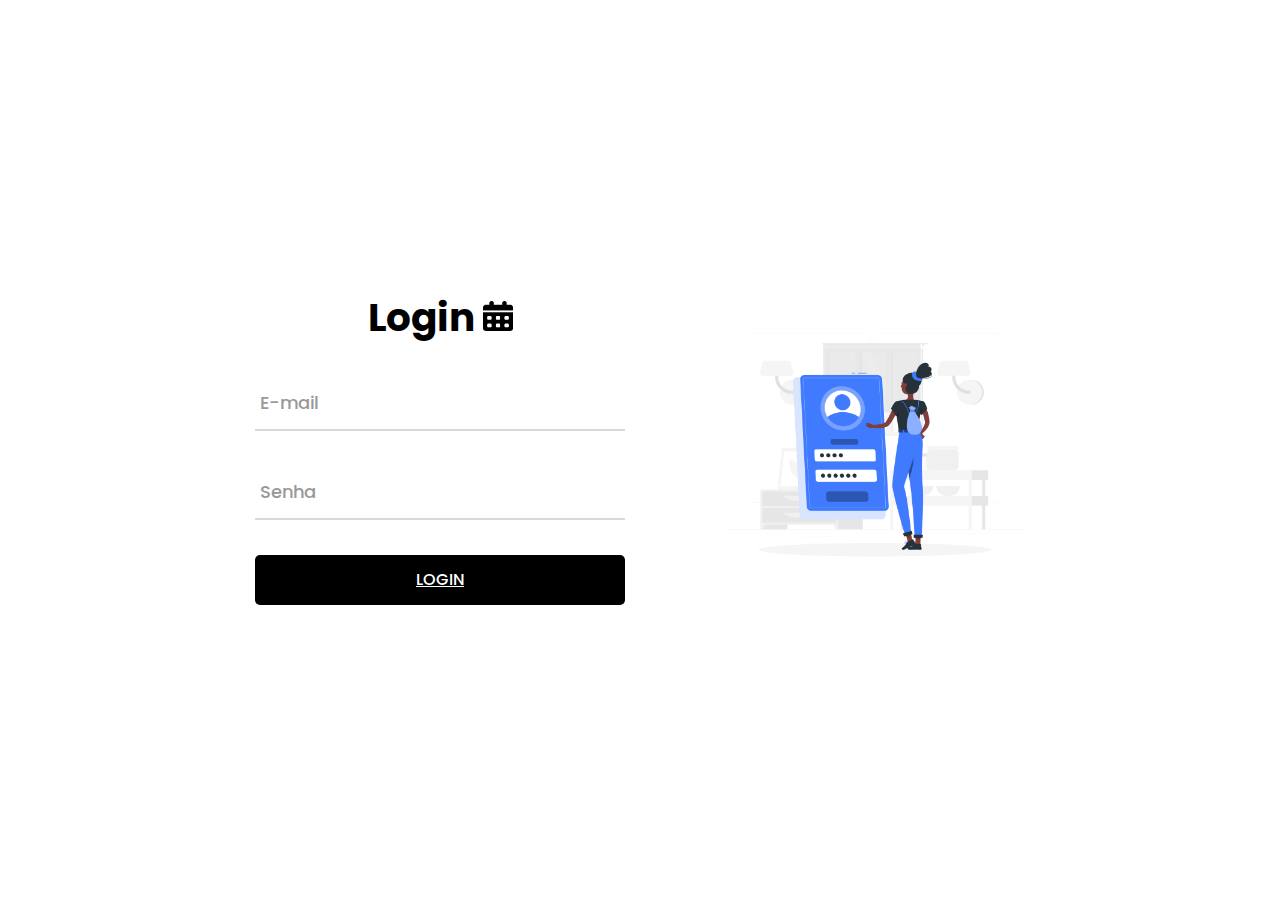
<file: src/index.html>
<!DOCTYPE html>
<html lang="pt-br">
<head>
	<link rel="shortcut icon" href="images/favicon.ico" type="image/x-icon">
	<title>Agenda</title>
	<meta charset="UTF-8">
	<meta name="viewport" content="width=device-width, initial-scale=1">

	<link rel="stylesheet" type="text/css" href="css/index.css">
</head>
<body>
	
	<div class="container">
		<div class="container-login">
			<div class="wrap-login">
				<form class="login-form">
					<span class="login-form-title">
						Login
						<img src="images/calendar-days-solid.png" width="30" height="30" class="margin-left-40">
					</span>

					<div class="wrap-input margin-top-35 margin-bottom-35">
						<input class="input-form" type="text" name="email" autocomplete="off">
						<span class="focus-input-form" data-placeholder="E-mail"></span>
					</div>

					<div class="wrap-input margin-bottom-35">
						<input class="input-form" type="password" name="password">
						<span class="focus-input-form" data-placeholder="Senha"></span>
					</div>

					<div class="container-login-form-btn">
						<a type="button" class="login-form-btn" href="home.html">
							Login
						</a>
					</div>
				</form>
			</div>
			<img src="images/login.png" width="300" height="300" class="margin-left-50" />
		</div>
	</div>
</body>
</html>
</file>
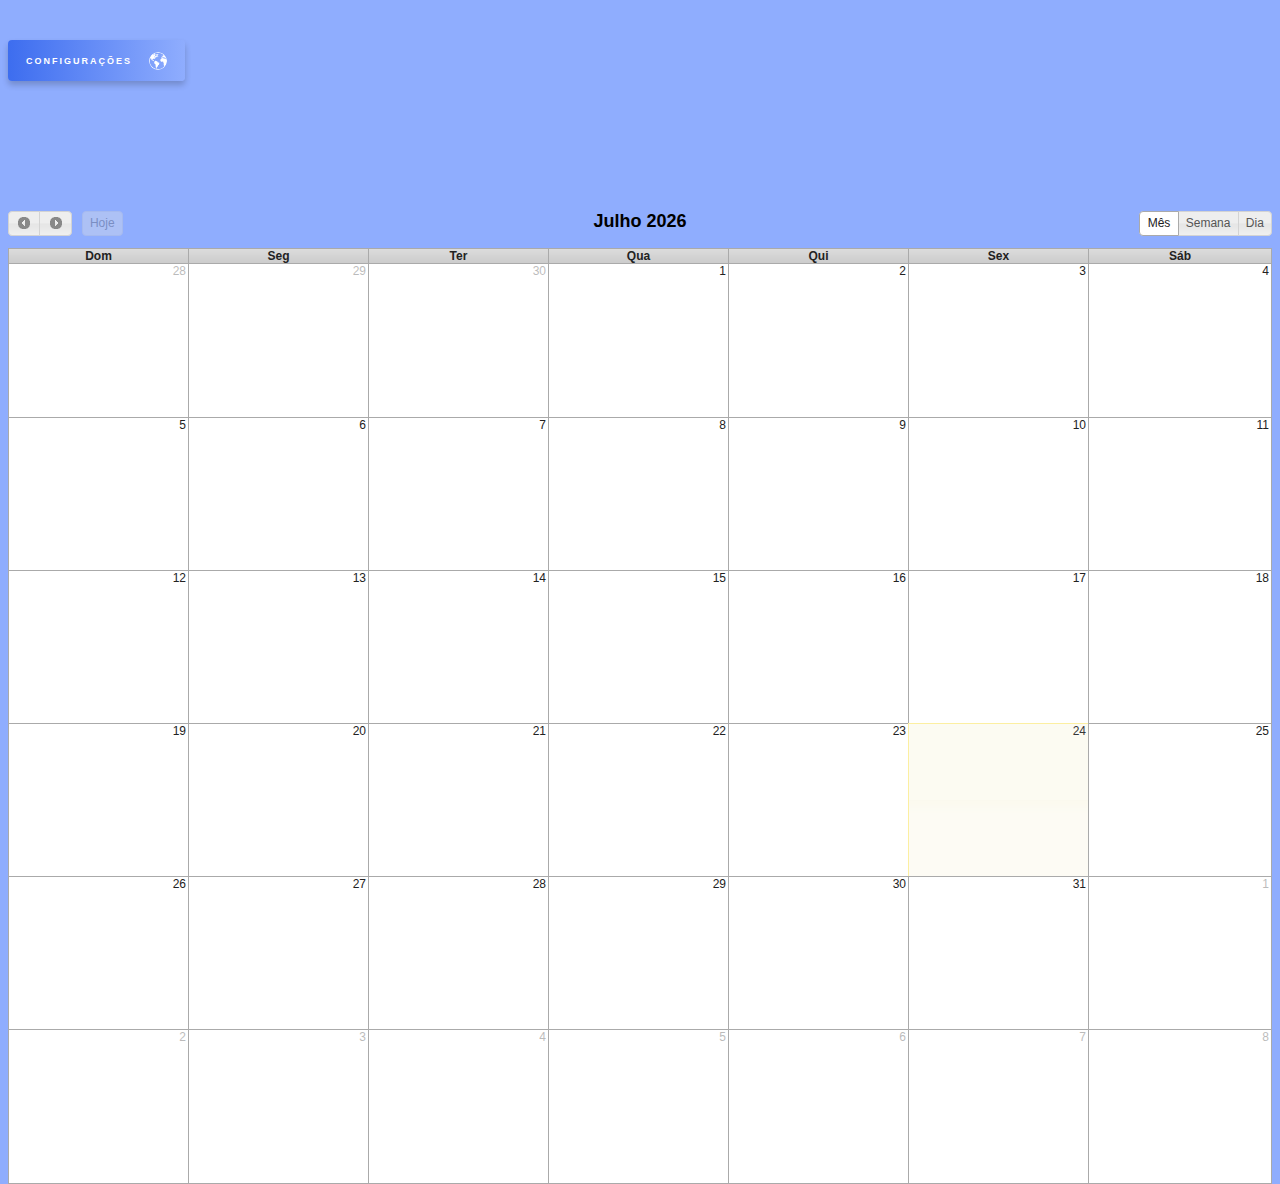
<file: src/home.html>
<!DOCTYPE html>
<html>
    <head>
        <meta charset="utf-8">
        <title>AGENDA</title>
        
        <link href="css/smoothness/jquery-ui-1.10.3.custom.min.css" rel="stylesheet">
        <link href="css/fullcalendar.css" rel="stylesheet">
        <link href="css/fullcalendar.print.css" rel="stylesheet">
        <link href="css/style.css" rel="stylesheet">
        
	<style>
            body {
                    margin-top: 40px;
                    text-align: center;
                    font-size: 12px;
                    font-family: "Lucida Grande",Helvetica,Arial,Verdana,sans-serif;
            }

            #calendar {
                    margin: 0 auto;
                    width: 100%;
            }
	</style>
    </head>
    <body>
        
        <div class="table_center">
            <div class="drop-down">
              <div id="dropDown" class="drop-down__button">
                <span class="drop-down__name">Configurações</span>
     <svg version="1.1" class="drop-down__icon" xmlns="http://www.w3.org/2000/svg" xmlns:xlink="http://www.w3.org/1999/xlink" x="0px" y="0px" width="48.625px" height="48.625px" viewBox="0 0 48.625 48.625" style="enable-background:new 0 0 48.625 48.625;" xml:space="preserve">
     <g>
         <g>
             <polygon points="35.432,10.815 35.479,11.176 34.938,11.288 34.866,12.057 35.514,12.057 36.376,11.974 36.821,11.445     36.348,11.261 36.089,10.963 35.7,10.333 35.514,9.442 34.783,9.591 34.578,9.905 34.578,10.259 34.93,10.5   " style="fill: rgb(255, 255, 255);"></polygon>
             <polygon points="34.809,11.111 34.848,10.629 34.419,10.444 33.819,10.583 33.374,11.297 33.374,11.76 33.893,11.76   " style="fill: rgb(255, 255, 255);"></polygon>
             <path d="M22.459,13.158l-0.132,0.34h-0.639v0.33h0.152c0,0,0.009,0.07,0.022,0.162l0.392-0.033l0.245-0.152l0.064-0.307    l0.317-0.027l0.125-0.258l-0.291-0.06L22.459,13.158z" style="fill: rgb(255, 255, 255);"></path>
             <polygon points="20.812,13.757 20.787,14.08 21.25,14.041 21.298,13.717 21.02,13.498   " style="fill: rgb(255, 255, 255);"></polygon>
             <path d="M48.619,24.061c-0.007-0.711-0.043-1.417-0.11-2.112c-0.225-2.317-0.779-4.538-1.609-6.62    c-0.062-0.155-0.119-0.312-0.185-0.465c-1.106-2.613-2.659-4.992-4.56-7.045c-0.125-0.134-0.252-0.266-0.379-0.396    c-0.359-0.373-0.728-0.737-1.11-1.086C36.344,2.402,30.604,0,24.312,0C17.967,0,12.186,2.445,7.852,6.44    C6.842,7.371,5.914,8.387,5.072,9.475C1.896,13.583,0,18.729,0,24.312c0,13.407,10.907,24.313,24.313,24.313    c9.43,0,17.617-5.4,21.647-13.268c0.862-1.682,1.533-3.475,1.985-5.354c0.115-0.477,0.214-0.956,0.3-1.441    c0.245-1.381,0.379-2.801,0.379-4.25C48.625,24.228,48.62,24.145,48.619,24.061z M44.043,14.344l0.141-0.158    c0.185,0.359,0.358,0.724,0.523,1.094l-0.23-0.009l-0.434,0.06V14.344z M40.53,10.102l0.004-1.086    c0.382,0.405,0.75,0.822,1.102,1.254l-0.438,0.652l-1.531-0.014l-0.096-0.319L40.53,10.102z M11.202,7.403V7.362h0.487    l0.042-0.167h0.797v0.348l-0.229,0.306h-1.098L11.202,7.403L11.202,7.403z M11.98,8.488c0,0,0.487-0.083,0.529-0.083    s0,0.486,0,0.486L11.411,8.96l-0.209-0.25L11.98,8.488z M45.592,18.139h-1.779l-1.084-0.807l-1.141,0.111v0.696h-0.361    l-0.39-0.278l-1.976-0.501v-1.28l-2.504,0.195l-0.776,0.417h-0.994L34.1,16.643l-1.207,0.67v1.261l-2.467,1.78l0.205,0.76h0.5    L31,21.838l-0.352,0.129l-0.019,1.892l2.132,2.428h0.928l0.056-0.148h1.668l0.481-0.445h0.946l0.519,0.52l1.41,0.146l-0.187,1.875    l1.565,2.763l-0.824,1.575l0.056,0.742l0.649,0.647v1.784l0.852,1.146v1.482h0.736c-4.096,5.029-10.33,8.25-17.305,8.25    C12.009,46.625,2,36.615,2,24.312c0-3.097,0.636-6.049,1.781-8.732v-0.696l0.798-0.969c0.277-0.523,0.574-1.033,0.891-1.53    l0.036,0.405l-0.926,1.125c-0.287,0.542-0.555,1.096-0.798,1.665v1.27l0.927,0.446v1.765l0.889,1.517l0.723,0.111l0.093-0.52    l-0.853-1.316l-0.167-1.279h0.5l0.211,1.316l1.233,1.799L7.02,21.27l0.784,1.199l1.947,0.482v-0.315l0.779,0.111l-0.074,0.556    l0.612,0.112l0.945,0.258l1.335,1.521l1.705,0.129l0.167,1.391l-1.167,0.816l-0.055,1.242l-0.167,0.76l1.688,2.113l0.129,0.724    c0,0,0.612,0.166,0.687,0.166c0.074,0,1.372,0.983,1.372,0.983v3.819l0.463,0.13l-0.315,1.762l0.779,1.039l-0.144,1.746    l1.029,1.809l1.321,1.154l1.328,0.024l0.13-0.427l-0.976-0.822l0.056-0.408l0.175-0.5l0.037-0.51l-0.66-0.02l-0.333-0.418    l0.548-0.527l0.074-0.398l-0.612-0.175l0.036-0.37l0.872-0.132l1.326-0.637l0.445-0.816l1.391-1.78l-0.316-1.392l0.427-0.741    l1.279,0.039l0.861-0.682l0.278-2.686l0.955-1.213l0.167-0.779l-0.871-0.279l-0.575-0.943l-1.965-0.02l-1.558-0.594l-0.074-1.111    l-0.52-0.909l-1.409-0.021l-0.814-1.278l-0.723-0.353l-0.037,0.39l-1.316,0.078l-0.482-0.671l-1.373-0.279l-1.131,1.307    l-1.78-0.302l-0.129-2.006l-1.299-0.222l0.521-0.984l-0.149-0.565l-1.707,1.141l-1.074-0.131L9.48,21.016l0.234-0.865l0.592-1.091    l1.363-0.69l2.632-0.001l-0.007,0.803l0.946,0.44l-0.075-1.372l0.682-0.686l1.376-0.904l0.094-0.636l1.372-1.428l1.459-0.808    l-0.129-0.106l0.988-0.93l0.362,0.096l0.166,0.208l0.375-0.416l0.092-0.041l-0.411-0.058l-0.417-0.139v-0.4l0.221-0.181h0.487    l0.223,0.098l0.193,0.39l0.236-0.036v-0.034l0.068,0.023l0.684-0.105l0.097-0.334l0.39,0.098v0.362l-0.362,0.249h0.001    l0.053,0.397l1.239,0.382c0,0,0.001,0.005,0.003,0.015l0.285-0.024l0.019-0.537l-0.982-0.447l-0.056-0.258l0.815-0.278l0.036-0.78    l-0.852-0.519l-0.056-1.315l-1.168,0.574h-0.426l0.112-1.001l-1.59-0.375l-0.658,0.497v1.516l-1.183,0.375l-0.474,0.988    l-0.514,0.083v-1.264l-1.112-0.154l-0.556-0.362l-0.224-0.819l1.989-1.164l0.973-0.296l0.098,0.654l0.542-0.028l0.042-0.329    l0.567-0.081l0.01-0.115l-0.244-0.101l-0.056-0.348l0.697-0.059l0.421-0.438l0.023-0.032l0.005,0.002l0.128-0.132l1.465-0.185    l0.648,0.55l-1.699,0.905l2.162,0.51l0.28-0.723h0.945l0.334-0.63l-0.668-0.167V6.212L22.69,5.284l-1.446,0.167l-0.816,0.427    l0.056,1.038l-0.853-0.13L19.5,6.212l0.817-0.742l-1.483-0.074l-0.426,0.129l-0.185,0.5l0.556,0.094l-0.111,0.556l-0.945,0.056    l-0.148,0.37l-1.371,0.038c0,0-0.038-0.778-0.093-0.778c-0.055,0,1.075-0.019,1.075-0.019l0.817-0.798l-0.446-0.223l-0.593,0.576    l-0.984-0.056l-0.593-0.816h-1.261L12.81,6.008h1.206l0.11,0.353l-0.313,0.291l1.335,0.037l0.204,0.482l-1.503-0.056l-0.073-0.371    L12.831,6.54L12.33,6.262l-1.125,0.009C14.888,3.588,19.417,2,24.312,2c5.642,0,10.797,2.109,14.73,5.574l-0.265,0.474    l-1.029,0.403l-0.434,0.471l0.1,0.549l0.531,0.074l0.32,0.8l0.916-0.369l0.151,1.07h-0.276l-0.752-0.111l-0.834,0.14l-0.807,1.14    l-1.154,0.181l-0.167,0.988l0.487,0.115l-0.141,0.635l-1.146-0.23l-1.051,0.23l-0.223,0.585l0.182,1.228l0.617,0.289l1.035-0.006    l0.699-0.063l0.213-0.556l1.092-1.419l0.719,0.147l0.708-0.64l0.132,0.5l1.742,1.175l-0.213,0.286l-0.785-0.042l0.302,0.428    l0.483,0.106l0.566-0.236l-0.012-0.682l0.251-0.126l-0.202-0.214l-1.162-0.648l-0.306-0.861h0.966l0.309,0.306l0.832,0.717    l0.035,0.867l0.862,0.918l0.321-1.258l0.597-0.326l0.112,1.029l0.583,0.64l1.163-0.02c0.225,0.579,0.427,1.168,0.604,1.769    L45.592,18.139z M13.261,11.046l0.584-0.278l0.528,0.126l-0.182,0.709l-0.57,0.181L13.261,11.046z M16.36,12.715v0.459h-1.334    l-0.5-0.139l0.125-0.32l0.641-0.265h0.876v0.265H16.36z M16.974,13.355V13.8l-0.334,0.215l-0.416,0.077c0,0,0-0.667,0-0.737    H16.974z M16.598,13.174v-0.529l0.459,0.418L16.598,13.174z M16.807,14.244v0.433l-0.319,0.32h-0.709l0.111-0.486l0.335-0.029    l0.069-0.167L16.807,14.244z M15.041,13.355h0.737l-0.945,1.321l-0.39-0.209l0.084-0.556L15.041,13.355z M18.059,14.092v0.432    H17.35l-0.194-0.28v-0.402h0.056L18.059,14.092z M17.404,13.498l0.202-0.212l0.341,0.212l-0.273,0.225L17.404,13.498z     M45.954,19.265l0.07-0.082c0.029,0.126,0.06,0.252,0.088,0.38L45.954,19.265z" style="fill: rgb(255, 255, 255);"></path>
             <path d="M3.782,14.884v0.696c0.243-0.568,0.511-1.122,0.798-1.665L3.782,14.884z" style="fill: rgb(255, 255, 255);"></path>
         </g></g><g></g><g></g><g></g><g></g><g></g><g></g><g></g><g></g><g></g><g></g><g></g><g></g><g></g><g></g><g></g>
     </svg>
              </div>
              
              <div class="drop-down__menu-box">
                <ul class="drop-down__menu">
                  <li data-name="profile" class="drop-down__item">Seu Perfil <svg version="1.1" class="drop-down__item-icon" xmlns="http://www.w3.org/2000/svg" xmlns:xlink="http://www.w3.org/1999/xlink" x="0px" y="0px" viewBox="0 0 350 350" style="enable-background:new 0 0 350 350;" xml:space="preserve">
     <g>
         <path d="M175,171.173c38.914,0,70.463-38.318,70.463-85.586C245.463,38.318,235.105,0,175,0s-70.465,38.318-70.465,85.587   C104.535,132.855,136.084,171.173,175,171.173z"></path>
         <path d="M41.909,301.853C41.897,298.971,41.885,301.041,41.909,301.853L41.909,301.853z"></path>
         <path d="M308.085,304.104C308.123,303.315,308.098,298.63,308.085,304.104L308.085,304.104z"></path>
         <path d="M307.935,298.397c-1.305-82.342-12.059-105.805-94.352-120.657c0,0-11.584,14.761-38.584,14.761   s-38.586-14.761-38.586-14.761c-81.395,14.69-92.803,37.805-94.303,117.982c-0.123,6.547-0.18,6.891-0.202,6.131   c0.005,1.424,0.011,4.058,0.011,8.651c0,0,19.592,39.496,133.08,39.496c113.486,0,133.08-39.496,133.08-39.496   c0-2.951,0.002-5.003,0.005-6.399C308.062,304.575,308.018,303.664,307.935,298.397z"></path>
     </g><g></g><g></g><g></g><g></g><g></g><g></g><g></g><g></g><g></g><g></g><g></g>
     <g></g><g></g><g></g><g></g>
     </svg></li>
                  <li data-name="dashboard" class="drop-down__item">Atividades  <svg version="1.1" class="drop-down__item-icon" xmlns="http://www.w3.org/2000/svg" xmlns:xlink="http://www.w3.org/1999/xlink" x="0px" y="0px" width="511.626px" height="511.627px" viewBox="0 0 511.626 511.627" style="enable-background:new 0 0 511.626 511.627;" xml:space="preserve">
     <g>
         <path d="M491.361,211.274c-13.511-31.599-31.689-58.813-54.529-81.658c-22.839-22.841-50.059-41.017-81.659-54.53   c-31.601-13.513-64.713-20.271-99.359-20.271c-34.644,0-67.762,6.759-99.357,20.271c-31.595,13.518-58.813,31.689-81.653,54.53   c-22.845,22.845-41.018,50.059-54.534,81.658C6.757,242.873,0,275.988,0,310.631c0,49.865,13.418,95.838,40.256,137.903   c3.614,5.52,8.754,8.278,15.417,8.278h400.281c6.66,0,11.8-2.759,15.414-8.278c26.84-42.254,40.258-88.224,40.258-137.903   C511.626,275.988,504.872,242.873,491.361,211.274z M229.973,102.069c7.142-7.139,15.752-10.709,25.84-10.709   c10.089,0,18.699,3.571,25.838,10.709c7.139,7.135,10.711,15.749,10.711,25.837s-3.572,18.699-10.711,25.837   s-15.749,10.709-25.838,10.709c-10.088,0-18.702-3.571-25.84-10.709c-7.135-7.139-10.707-15.749-10.707-25.837   S222.834,109.205,229.973,102.069z M98.929,336.469c-7.138,7.135-15.752,10.715-25.84,10.715c-10.085,0-18.699-3.58-25.837-10.715   c-7.139-7.132-10.705-15.749-10.705-25.838c0-10.088,3.566-18.698,10.705-25.837s15.752-10.708,25.837-10.708   c10.088,0,18.706,3.569,25.84,10.708c7.135,7.139,10.707,15.749,10.707,25.837C109.636,320.72,106.064,329.33,98.929,336.469z    M153.748,208.562c-7.142,7.137-15.752,10.709-25.841,10.709c-10.089,0-18.702-3.576-25.841-10.709   c-7.135-7.135-10.706-15.749-10.706-25.837s3.567-18.699,10.706-25.837c7.142-7.139,15.752-10.709,25.841-10.709   c10.088,0,18.702,3.571,25.841,10.709c7.135,7.139,10.706,15.749,10.706,25.837C164.454,192.81,160.882,201.423,153.748,208.562z    M315.482,210.99l-28.839,109.062c9.524,6.468,16.376,15.126,20.564,25.98c4.182,10.849,4.757,21.984,1.711,33.404   c-3.806,14.657-12.278,25.793-25.413,33.403c-13.135,7.614-27.026,9.521-41.686,5.712c-14.653-3.806-25.791-12.275-33.402-25.41   c-7.611-13.138-9.514-27.027-5.708-41.688c3.044-11.416,9.04-20.79,17.987-28.113c8.944-7.333,19.126-11.468,30.546-12.422   l28.837-109.064c1.331-4.948,4.186-8.711,8.562-11.281c4.381-2.565,8.945-3.184,13.706-1.853c4.764,1.334,8.425,4.139,10.991,8.42   C315.914,201.427,316.625,206.042,315.482,210.99z M357.882,208.562c-7.139-7.135-10.711-15.749-10.711-25.837   s3.572-18.699,10.711-25.837s15.749-10.709,25.838-10.709c10.088,0,18.698,3.571,25.837,10.709s10.712,15.749,10.712,25.837   c0,10.085-3.573,18.699-10.712,25.837c-7.139,7.137-15.749,10.709-25.837,10.709C373.631,219.271,365.021,215.699,357.882,208.562z    M464.374,336.469c-7.139,7.135-15.749,10.715-25.837,10.715c-10.089,0-18.699-3.58-25.838-10.715   c-7.139-7.132-10.708-15.749-10.708-25.838c0-10.088,3.569-18.698,10.708-25.837s15.749-10.708,25.838-10.708   c10.088,0,18.698,3.569,25.837,10.708s10.704,15.749,10.704,25.837C475.078,320.72,471.512,329.33,464.374,336.469z"></path>
     </g><g></g><g></g><g></g><g></g><g></g><g></g><g></g><g></g><g></g><g></g><g>
     </g><g></g><g></g><g></g><g></g>
     </svg></li>
                  <li onclick="location.href = 'https://icei-puc-minas-pmv-ads.github.io/pmv-ads-2022-2-e1-proj-web-t4-agenda/src/index.html';" data-name="activity" class="drop-down__item"> Sair  <svg version="1.1" class="drop-down__item-icon" xmlns="http://www.w3.org/2000/svg" xmlns:xlink="http://www.w3.org/1999/xlink" x="0px" y="0px" width="95.103px" height="95.103px" viewBox="0 0 95.103 95.103" style="enable-background:new 0 0 95.103 95.103;" xml:space="preserve">     <g>
         <g id="Layer_1_14_">
             <g>
                 <g>
                     <g>
                         <path d="M47.561,0C25.928,0,8.39,6.393,8.39,14.283v11.72c0,7.891,17.538,14.282,39.171,14.282       c21.632,0,39.17-6.392,39.17-14.282v-11.72C86.731,6.393,69.193,0,47.561,0z"></path>
                     </g>
                 </g>
                 <g>
                     <g>
                         <path d="M47.561,47.115c-20.654,0-37.682-5.832-39.171-13.227c-0.071,0.353,0,19.355,0,19.355       c0,7.892,17.538,14.283,39.171,14.283c21.632,0,39.17-6.393,39.17-14.283c0,0,0.044-19.003-0.026-19.355       C85.214,41.284,68.214,47.115,47.561,47.115z"></path>
                     </g>
                 </g>
                 <path d="M86.694,61.464c-1.488,7.391-18.479,13.226-39.133,13.226S9.875,68.854,8.386,61.464L8.39,80.82     c0,7.891,17.538,14.282,39.171,14.282c21.632,0,39.17-6.393,39.17-14.282L86.694,61.464z"></path>
             </g>
         </g>
     </g><g></g><g></g><g></g><g></g><g></g><g></g><g></g><g></g><g></g><g></g><g></g>
     <g></g><g></g><g></g><g></g>
     </svg></li>
                </ul>
              </div>
            </div>
     </div>
     <!-- partial -->
       <script src='https://cdnjs.cloudflare.com/ajax/libs/jquery/3.3.1/jquery.js'></script><script  src="js/script.js"></script>
     

        <div id='calendar'></div>
        
        <script src="js/jquery-3.6.1.min.js"></script>
        <script src="js/jquery-ui-1.10.3.custom.min.js"></script>
        <script src="js/fullcalendar.js"></script>
        
        <script>
            $(document).ready(function() {
                
		var date = new Date();
		var d = date.getDate();
		var m = date.getMonth();
		var y = date.getFullYear();
                
                var calendar = $('#calendar').fullCalendar({
                    
                    // configurações
                    theme: true,        
                    editable: true,	 
                    selectable: true,
                    selectHelper: true,
                    
                    // cabeçalhos
                    header: {
                            left: 'prev,next today',
                            center: 'title',
                            right: 'month,agendaWeek,agendaDay'
                    },

                    // agendar           
                    select: function(start, end, allDay) {
                        var title = prompt('Event Title:');
                        if (title) {
                            calendar.fullCalendar('renderEvent', {
                                    title: title,
                                    start: start,
                                    end: end,
                                    allDay: allDay
                                },
                                true // make the event "stick"
                            );
                        }
                        calendar.fullCalendar('unselect');
                    },	

                    // tradução
                    monthNames: ['Janeiro','Fevereiro','Março','Abril','Maio','Junho','Julho','Agosto','Setembro','Outubro','Novembro','Dezembro'],
                    monthNamesShort: ['Jan','Fev','Mar','Abr','Mai','Jun','Jul','Ago','Set','Out','Nov','Dez'],
                    dayNames: ['Domingo','Segunda','Terça','Quarta','Quinta','Sexta','Sábado'],
                    dayNamesShort: ['Dom','Seg','Ter','Qua','Qui','Sex','Sáb'],
                    buttonText: {
                        prev: '&nbsp;&#9668;&nbsp;',
                        next: '&nbsp;&#9658;&nbsp;',
                        prevYear: '&nbsp;&lt;&lt;&nbsp;',
                        nextYear: '&nbsp;&gt;&gt;&nbsp;',
                        today: 'Hoje',
                        month: 'Mês',
                        week: 'Semana',
                        day: 'Dia'
                    },		
                    titleFormat: {
                        month: 'MMMM yyyy',
                        week: "d [ yyyy]{ '&#8212;'[ MMM] d MMM yyyy}",
                        day: 'dddd, d MMM, yyyy'
                    },
                    columnFormat: {
                        month: 'ddd',
                        week: 'ddd d/M',
                        day: 'dddd d/M'
                    },
                    allDayText: 'Dia todo',
                    axisFormat: 'H:mm',
                    timeFormat: {
                        '': 'H(:mm)',
                        agenda: 'H:mm{ - H:mm}'
                    }
                    
                });
            });
        </script>
        
    </body>
</html>
</file>
<file: src/css/index.css>
:root {
  --main-color: #407bff;
  --link-color: #666666;
  --text1: #999999;
  --highligth-text: #333333;
  --input-text: #555555;
  --white-color: #FFFFFF;
  --point-list: #CCCCCC;
  --line-input: #D9D9D9;
}

@font-face {
  font-family: Poppins-Regular;
  src: url('../fonts/poppins/Poppins-Regular.ttf'); 
}

@font-face {
  font-family: Poppins-Medium;
  src: url('../fonts/poppins/Poppins-Medium.ttf'); 
}

@font-face {
  font-family: Poppins-Bold;
  src: url('../fonts/poppins/Poppins-Bold.ttf'); 
}

@font-face {
  font-family: Poppins-SemiBold;
  src: url('../fonts/poppins/Poppins-SemiBold.ttf'); 
}

* {
	margin: 0px; 
	padding: 0px; 
	box-sizing: border-box;
}

body, html {
	height: 100%;
	font-family: Poppins-Regular, sans-serif;
}

ul, li {
	margin: 0px;
	list-style-type: none;
}

input, button {
	outline: none !important;
	border: none;
}

button:hover {
	cursor: pointer;
}

.text1 {
  font-family: Poppins-Regular;
  font-size: 15px;
  color: var(--text1);
  line-height: 1.5;
}

.text2 {
  font-family: Poppins-Regular;
  font-size: 15px;
  color: var(--main-color);
  line-height: 1.5;
}

.margin-bottom-35 {
  margin-bottom: 35px;
}

.margin-top-35 {
  margin-top: 35px;
}

.margin-bottom-8 {
  margin-bottom: 8px;
}

.margin-top-8 {
  margin-top: 8px;
}

.margin-left-50 {
  margin-left: 50px;
}

.container {
  width: 100%;
  margin: 0 auto;
}

.container-login {
  width: 100%;  
  min-height: 100vh;
  display: flex;
  flex-wrap: wrap;
  justify-content: center;
  align-items: center;
  padding: 15px;
  background: var(--white-color);
}

.wrap-login {
  width: 370px;
  margin-right: 50px;
  background: var(--white-color);
}

.login-form {
  width: 100%;
}

.login-form-title {
  display: block;
  font-family: Poppins-Bold;
  font-size: 39px;
  color: black;
  line-height: 1.2;
  text-align: center;
}

.wrap-input {
  width: 100%;
  position: relative;
  border-bottom: 2px solid var(--line-input);
}

.input-form {
  font-family: Poppins-SemiBold;
  font-size: 18px;
  color: var(--input-text);
  line-height: 1.2;
  display: block;
  width: 100%;
  height: 52px;
  background: transparent;
  padding: 0 5px;
}

.focus-input-form {
  position: absolute;
  display: block;
  width: 100%;
  height: 100%;
  top: 0;
  left: 0;
  pointer-events: none;
}

.focus-input-form::before {
  content: "";
  display: block;
  position: absolute;
  bottom: -2px;
  left: 0;
  width: 0;
  height: 2px;
  transition: all 0.4s;
  background: var(--main-color);
}

.focus-input-form::after {
  font-family: Poppins-Medium;
  font-size: 18px;
  color: var(--text1);
  line-height: 1.2;
  content: attr(data-placeholder);
  display: block;
  width: 100%;
  position: absolute;
  top: 15px;
  left: 0px;
  padding-left: 5px;
  transition: all 0.4s;
}

.input-form:focus + .focus-input-form::after {
  top: -20px;
  font-size: 15px;
}

.input-form:focus + .focus-input-form::before {
  width: 100%;
}

.has-val.input-form + .focus-input-form::after {
  top: -20px;
  font-size: 15px;
}

.has-val.input-form + .focus-input-form::before {
  width: 100%;
}

.container-login-form-btn {
  width: 100%;
  display: flex;
  justify-content: center;
}

.login-form-btn {
  font-family: Poppins-Medium;
  font-size: 16px;
  color: var(--white-color);
  line-height: 1.2;
  text-transform: uppercase;
  display: flex;
  justify-content: center;
  align-items: center;
  padding: 0 20px;
  width: 100%;
  height: 50px;
  background-color: black;
  border-radius: 5px;
  transition: all 0.4s;
}

.login-form-btn:hover  {
  background-color: var(--highligth-text);
}

a {
	font-family: Poppins-Regular;
	font-size: 14px;
	line-height: 1.7;
	color: var(--link-color);
	margin: 0px;
	transition: all 0.4s;
}

a:focus {
	outline: none !important;
}

a:hover {
	text-decoration: none;
  color: var(--highligth-text);
}

.login-utils {
  margin-top: 20px;
}

.login-utils li {
  position: relative;
  padding-left: 16px;
}
</file>
<file: src/css/fullcalendar.css>
/*!
 * FullCalendar v1.6.1 Stylesheet
 * Docs & License: http://arshaw.com/fullcalendar/
 * (c) 2013 Adam Shaw
 */


.fc {
	direction: ltr;
	text-align: left;
	}
	
.fc table {
	border-collapse: collapse;
	border-spacing: 0;
	}
	
html .fc,
.fc table {
	font-size: 1em;
	}
	
.fc td,
.fc th {
	padding: 0;
	vertical-align: top;
	}



/* Header
------------------------------------------------------------------------*/

.fc-header td {
	white-space: nowrap;
	}

.fc-header-left {
	width: 25%;
	text-align: left;
	}
	
.fc-header-center {
	text-align: center;
	}
	
.fc-header-right {
	width: 25%;
	text-align: right;
	}
	
.fc-header-title {
	display: inline-block;
	vertical-align: top;
	}
	
.fc-header-title h2 {
	margin-top: 0;
	white-space: nowrap;
	}
	
.fc .fc-header-space {
	padding-left: 10px;
	}
	
.fc-header .fc-button {
	margin-bottom: 1em;
	vertical-align: top;
	}
	
/* buttons edges butting together */

.fc-header .fc-button {
	margin-right: -1px;
	}
	
.fc-header .fc-corner-right,  /* non-theme */
.fc-header .ui-corner-right { /* theme */
	margin-right: 0; /* back to normal */
	}
	
/* button layering (for border precedence) */
	
.fc-header .fc-state-hover,
.fc-header .ui-state-hover {
	z-index: 2;
	}
	
.fc-header .fc-state-down {
	z-index: 3;
	}

.fc-header .fc-state-active,
.fc-header .ui-state-active {
	z-index: 4;
	}
	
	
	
/* Content
------------------------------------------------------------------------*/
	
.fc-content {
	clear: both;
	}
	
.fc-view {
	width: 100%; /* needed for view switching (when view is absolute) */
	overflow: hidden;
	}
	
	

/* Cell Styles
------------------------------------------------------------------------*/

.fc-widget-header,    /* <th>, usually */
.fc-widget-content {  /* <td>, usually */
	border: 1px solid #ddd;
	}
	
.fc-state-highlight {
	background: #fcf8e3;
	}
	
.fc-cell-overlay { /* semi-transparent rectangle while dragging */
	background: #bce8f1;
	opacity: .3;
	filter: alpha(opacity=30); /* for IE */
	}
	


/* Buttons
------------------------------------------------------------------------*/

.fc-button {
	position: relative;
	display: inline-block;
	padding: 0 .6em;
	overflow: hidden;
	height: 1.9em;
	line-height: 1.9em;
	white-space: nowrap;
	cursor: pointer;
	}
	
.fc-state-default { /* non-theme */
	border: 1px solid;
	}

.fc-state-default.fc-corner-left { /* non-theme */
	border-top-left-radius: 4px;
	border-bottom-left-radius: 4px;
	}

.fc-state-default.fc-corner-right { /* non-theme */
	border-top-right-radius: 4px;
	border-bottom-right-radius: 4px;
	}

/*
	Our default prev/next buttons use HTML entities like &lsaquo; &rsaquo; &laquo; &raquo;
	and we'll try to make them look good cross-browser.
*/

.fc-text-arrow {
	margin: 0 .1em;
	font-size: 2em;
	font-family: "Courier New", Courier, monospace;
	vertical-align: baseline; /* for IE7 */
	}

.fc-button-prev .fc-text-arrow,
.fc-button-next .fc-text-arrow { /* for &lsaquo; &rsaquo; */
	font-weight: bold;
	}
	
/* icon (for jquery ui) */
	
.fc-button .fc-icon-wrap {
	position: relative;
	float: left;
	top: 50%;
	}
	
.fc-button .ui-icon {
	position: relative;
	float: left;
	margin-top: -50%;
	*margin-top: 0;
	*top: -50%;
	}
	
/*
  button states
  borrowed from twitter bootstrap (http://twitter.github.com/bootstrap/)
*/

.fc-state-default {
	background-color: #f5f5f5;
	background-image: -moz-linear-gradient(top, #ffffff, #e6e6e6);
	background-image: -webkit-gradient(linear, 0 0, 0 100%, from(#ffffff), to(#e6e6e6));
	background-image: -webkit-linear-gradient(top, #ffffff, #e6e6e6);
	background-image: -o-linear-gradient(top, #ffffff, #e6e6e6);
	background-image: linear-gradient(to bottom, #ffffff, #e6e6e6);
	background-repeat: repeat-x;
	border-color: #e6e6e6 #e6e6e6 #bfbfbf;
	border-color: rgba(0, 0, 0, 0.1) rgba(0, 0, 0, 0.1) rgba(0, 0, 0, 0.25);
	color: #333;
	text-shadow: 0 1px 1px rgba(255, 255, 255, 0.75);
	box-shadow: inset 0 1px 0 rgba(255, 255, 255, 0.2), 0 1px 2px rgba(0, 0, 0, 0.05);
	}

.fc-state-hover,
.fc-state-down,
.fc-state-active,
.fc-state-disabled {
	color: #333333;
	background-color: #e6e6e6;
	}

.fc-state-hover {
	color: #333333;
	text-decoration: none;
	background-position: 0 -15px;
	-webkit-transition: background-position 0.1s linear;
	   -moz-transition: background-position 0.1s linear;
	     -o-transition: background-position 0.1s linear;
	        transition: background-position 0.1s linear;
	}

.fc-state-down,
.fc-state-active {
	background-color: #cccccc;
	background-image: none;
	outline: 0;
	box-shadow: inset 0 2px 4px rgba(0, 0, 0, 0.15), 0 1px 2px rgba(0, 0, 0, 0.05);
	}

.fc-state-disabled {
	cursor: default;
	background-image: none;
	opacity: 0.65;
	filter: alpha(opacity=65);
	box-shadow: none;
	}

	

/* Global Event Styles
------------------------------------------------------------------------*/
	 
.fc-event {
	border: 1px solid #3a87ad; /* default BORDER color */
	background-color: #3a87ad; /* default BACKGROUND color */
	color: #fff;               /* default TEXT color */
	font-size: .85em;
	cursor: default;
	}

a.fc-event {
	text-decoration: none;
	}
	
a.fc-event,
.fc-event-draggable {
	cursor: pointer;
	}
	
.fc-rtl .fc-event {
	text-align: right;
	}

.fc-event-inner {
	width: 100%;
	height: 100%;
	overflow: hidden;
	}
	
.fc-event-time,
.fc-event-title {
	padding: 0 1px;
	}
	
.fc .ui-resizable-handle {
	display: block;
	position: absolute;
	z-index: 99999;
	overflow: hidden; /* hacky spaces (IE6/7) */
	font-size: 300%;  /* */
	line-height: 50%; /* */
	}
	
	
	
/* Horizontal Events
------------------------------------------------------------------------*/

.fc-event-hori {
	border-width: 1px 0;
	margin-bottom: 1px;
	}

.fc-ltr .fc-event-hori.fc-event-start,
.fc-rtl .fc-event-hori.fc-event-end {
	border-left-width: 1px;
	border-top-left-radius: 3px;
	border-bottom-left-radius: 3px;
	}

.fc-ltr .fc-event-hori.fc-event-end,
.fc-rtl .fc-event-hori.fc-event-start {
	border-right-width: 1px;
	border-top-right-radius: 3px;
	border-bottom-right-radius: 3px;
	}
	
/* resizable */
	
.fc-event-hori .ui-resizable-e {
	top: 0           !important; /* importants override pre jquery ui 1.7 styles */
	right: -3px      !important;
	width: 7px       !important;
	height: 100%     !important;
	cursor: e-resize;
	}
	
.fc-event-hori .ui-resizable-w {
	top: 0           !important;
	left: -3px       !important;
	width: 7px       !important;
	height: 100%     !important;
	cursor: w-resize;
	}
	
.fc-event-hori .ui-resizable-handle {
	_padding-bottom: 14px; /* IE6 had 0 height */
	}
	
	
	
/* Reusable Separate-border Table
------------------------------------------------------------*/

table.fc-border-separate {
	border-collapse: separate;
	}
	
.fc-border-separate th,
.fc-border-separate td {
	border-width: 1px 0 0 1px;
	}
	
.fc-border-separate th.fc-last,
.fc-border-separate td.fc-last {
	border-right-width: 1px;
	}
	
.fc-border-separate tr.fc-last th,
.fc-border-separate tr.fc-last td {
	border-bottom-width: 1px;
	}
	
.fc-border-separate tbody tr.fc-first td,
.fc-border-separate tbody tr.fc-first th {
	border-top-width: 0;
	}
	
	

/* Month View, Basic Week View, Basic Day View
------------------------------------------------------------------------*/

.fc-grid th {
	text-align: center;
	}

.fc .fc-week-number {
	width: 22px;
	text-align: center;
	}

.fc .fc-week-number div {
	padding: 0 2px;
	}
	
.fc-grid .fc-day-number {
	float: right;
	padding: 0 2px;
	}
	
.fc-grid .fc-other-month .fc-day-number {
	opacity: 0.3;
	filter: alpha(opacity=30); /* for IE */
	/* opacity with small font can sometimes look too faded
	   might want to set the 'color' property instead
	   making day-numbers bold also fixes the problem */
	}
	
.fc-grid .fc-day-content {
	clear: both;
	padding: 2px 2px 1px; /* distance between events and day edges */
	}
	
/* event styles */
	
.fc-grid .fc-event-time {
	font-weight: bold;
	}
	
/* right-to-left */
	
.fc-rtl .fc-grid .fc-day-number {
	float: left;
	}
	
.fc-rtl .fc-grid .fc-event-time {
	float: right;
	}
	
	

/* Agenda Week View, Agenda Day View
------------------------------------------------------------------------*/

.fc-agenda table {
	border-collapse: separate;
	}
	
.fc-agenda-days th {
	text-align: center;
	}
	
.fc-agenda .fc-agenda-axis {
	width: 50px;
	padding: 0 4px;
	vertical-align: middle;
	text-align: right;
	white-space: nowrap;
	font-weight: normal;
	}

.fc-agenda .fc-week-number {
	font-weight: bold;
	}
	
.fc-agenda .fc-day-content {
	padding: 2px 2px 1px;
	}
	
/* make axis border take precedence */
	
.fc-agenda-days .fc-agenda-axis {
	border-right-width: 1px;
	}
	
.fc-agenda-days .fc-col0 {
	border-left-width: 0;
	}
	
/* all-day area */
	
.fc-agenda-allday th {
	border-width: 0 1px;
	}
	
.fc-agenda-allday .fc-day-content {
	min-height: 34px;
	_height: 34px;
	}
	
/* divider (between all-day and slots) */
	
.fc-agenda-divider-inner {
	height: 2px;
	overflow: hidden;
	}
	
.fc-widget-header .fc-agenda-divider-inner {
	background: #eee;
	}
	
/* slot rows */
	
.fc-agenda-slots th {
	border-width: 1px 1px 0;
	}
	
.fc-agenda-slots td {
	border-width: 1px 0 0;
	background: none;
	}
	
.fc-agenda-slots td div {
	height: 20px;
	}
	
.fc-agenda-slots tr.fc-slot0 th,
.fc-agenda-slots tr.fc-slot0 td {
	border-top-width: 0;
	}

.fc-agenda-slots tr.fc-minor th,
.fc-agenda-slots tr.fc-minor td {
	border-top-style: dotted;
	}
	
.fc-agenda-slots tr.fc-minor th.ui-widget-header {
	*border-top-style: solid; /* doesn't work with background in IE6/7 */
	}
	


/* Vertical Events
------------------------------------------------------------------------*/

.fc-event-vert {
	border-width: 0 1px;
	}

.fc-event-vert.fc-event-start {
	border-top-width: 1px;
	border-top-left-radius: 3px;
	border-top-right-radius: 3px;
	}

.fc-event-vert.fc-event-end {
	border-bottom-width: 1px;
	border-bottom-left-radius: 3px;
	border-bottom-right-radius: 3px;
	}
	
.fc-event-vert .fc-event-time {
	white-space: nowrap;
	font-size: 10px;
	}

.fc-event-vert .fc-event-inner {
	position: relative;
	z-index: 2;
	}
	
.fc-event-vert .fc-event-bg { /* makes the event lighter w/ a semi-transparent overlay  */
	position: absolute;
	z-index: 1;
	top: 0;
	left: 0;
	width: 100%;
	height: 100%;
	background: #fff;
	opacity: .25;
	filter: alpha(opacity=25);
	}
	
.fc .ui-draggable-dragging .fc-event-bg,
.fc-select-helper .fc-event-bg {
	display: none\9; /* for IE6/7/8. nested opacity filters while dragging don't work */
	}
	
/* resizable */
	
.fc-event-vert .ui-resizable-s {
	bottom: 0        !important; /* importants override pre jquery ui 1.7 styles */
	width: 100%      !important;
	height: 8px      !important;
	overflow: hidden !important;
	line-height: 8px !important;
	font-size: 11px  !important;
	font-family: monospace;
	text-align: center;
	cursor: s-resize;
	}
	
.fc-agenda .ui-resizable-resizing {
	_overflow: hidden;
	}
</file>
<file: src/css/fullcalendar.print.css>
/*!
 * FullCalendar v1.6.1 Print Stylesheet
 * Docs & License: http://arshaw.com/fullcalendar/
 * (c) 2013 Adam Shaw
 */

/*
 * Include this stylesheet on your page to get a more printer-friendly calendar.
 * When including this stylesheet, use the media='print' attribute of the <link> tag.
 * Make sure to include this stylesheet IN ADDITION to the regular fullcalendar.css.
 */
 
 
 /* Events
-----------------------------------------------------*/
 
.fc-event {
	background: rgb(5, 46, 83) !important;
	color: rgb(255, 255, 255) !important;
	}
	
/* for vertical events */
	
.fc-event-bg {
	display: none !important;
	}
	
.fc-event .ui-resizable-handle {
	display: none !important;
	}
</file>
<file: src/css/style.css>
@import url('https://fonts.googleapis.com/css?family=Raleway:100,100i,200,200i,300,300i,400,400i,500,500i,600,600i,700,700i,800,800i,900,900i');

html{
   height:100%;
   width:100%;
   background-color: #8FADFE;
}



.table_center{
  display:table-cell;
  vertical-align: middle;
}
.drop-down{
    display: inline-block;
    position: relative;
}

.drop-down__button{
  background: linear-gradient(to right,#3d6def, #8FADFE);
  display: inline-block;
  line-height: 40px;
  padding: 0 18px;
  text-align: left;
  border-radius: 4px;
  box-shadow: 0px 4px 6px 0px rgba(0,0,0,0.2);
  cursor: pointer;
}

.drop-down__name {
    font-size: 9px;
    text-transform: uppercase;
    color: #fff;
    font-weight: 800;
    letter-spacing: 2px;
}

.drop-down__icon {
    width: 18px;
    vertical-align: middle;
    margin-left: 14px;
    height: 18px;
    border-radius: 50%;
    transition: all 0.4s;
  -webkit-transition: all 0.4s;
  -moz-transition: all 0.4s;
  -ms-transition: all 0.4s;
  -o-transition: all 0.4s;
  
}



.drop-down__menu-box {
    position: static;
    width: 100%;
    left: 0;
    background-color: #fff;
    border-radius: 4px;
  box-shadow: 0px 3px 6px 0px rgba(0,0,0,0.2);
     transition: all 0.3s;
  -webkit-transition: all 0.3s;
  -moz-transition: all 0.3s;
  -ms-transition: all 0.3s;
  -o-transition: all 0.3s;
 visibility: hidden;
opacity: 0;
  margin-top: 5px;
}

.drop-down__menu {
    margin: 0;
    padding: 0 13px;
    list-style: none;
  
}
.drop-down__menu-box:before{
  content:'';
  background-color: transparent;
  border-right: 8px solid transparent;
  position: absolute;
  border-left: 8px solid transparent;
  border-bottom: 8px solid #fff;
  border-top: 8px solid transparent;
  top: -15px;
  right: 18px;

}

.drop-down__menu-box:after{
  content:'';
  background-color: transparent;
}

.drop-down__item {
    font-size: 13px;
    padding: 13px 0;
    text-align: left;
    font-weight: 500;
    color: #909dc2;
    cursor: pointer;
    position: relative;
    border-bottom: 1px solid #e0e2e9;
}

.drop-down__item-icon {
    width: 15px;
    height: 15px;
    position: absolute;
    right: 0px;
    fill: #8995b6;
  
}

.drop-down__item:hover .drop-down__item-icon{
  fill: #3d6def;
}

.drop-down__item:hover{
  color: #3d6def;
}



.drop-down__item:last-of-type{
  border-bottom: 0;
}


.drop-down--active .drop-down__menu-box{
visibility: visible;
opacity: 1;
  margin-top: 15px;
}

.drop-down__item:before{
  content:'';
  position: absolute;
width: 3px;
height: 28px;
background-color: #3d6def;
left: -13px;
top: 50%;
transform: translateY(-50%);
  display:none;
}

.drop-down__item:hover:before{
  display:block;
}
</file>
